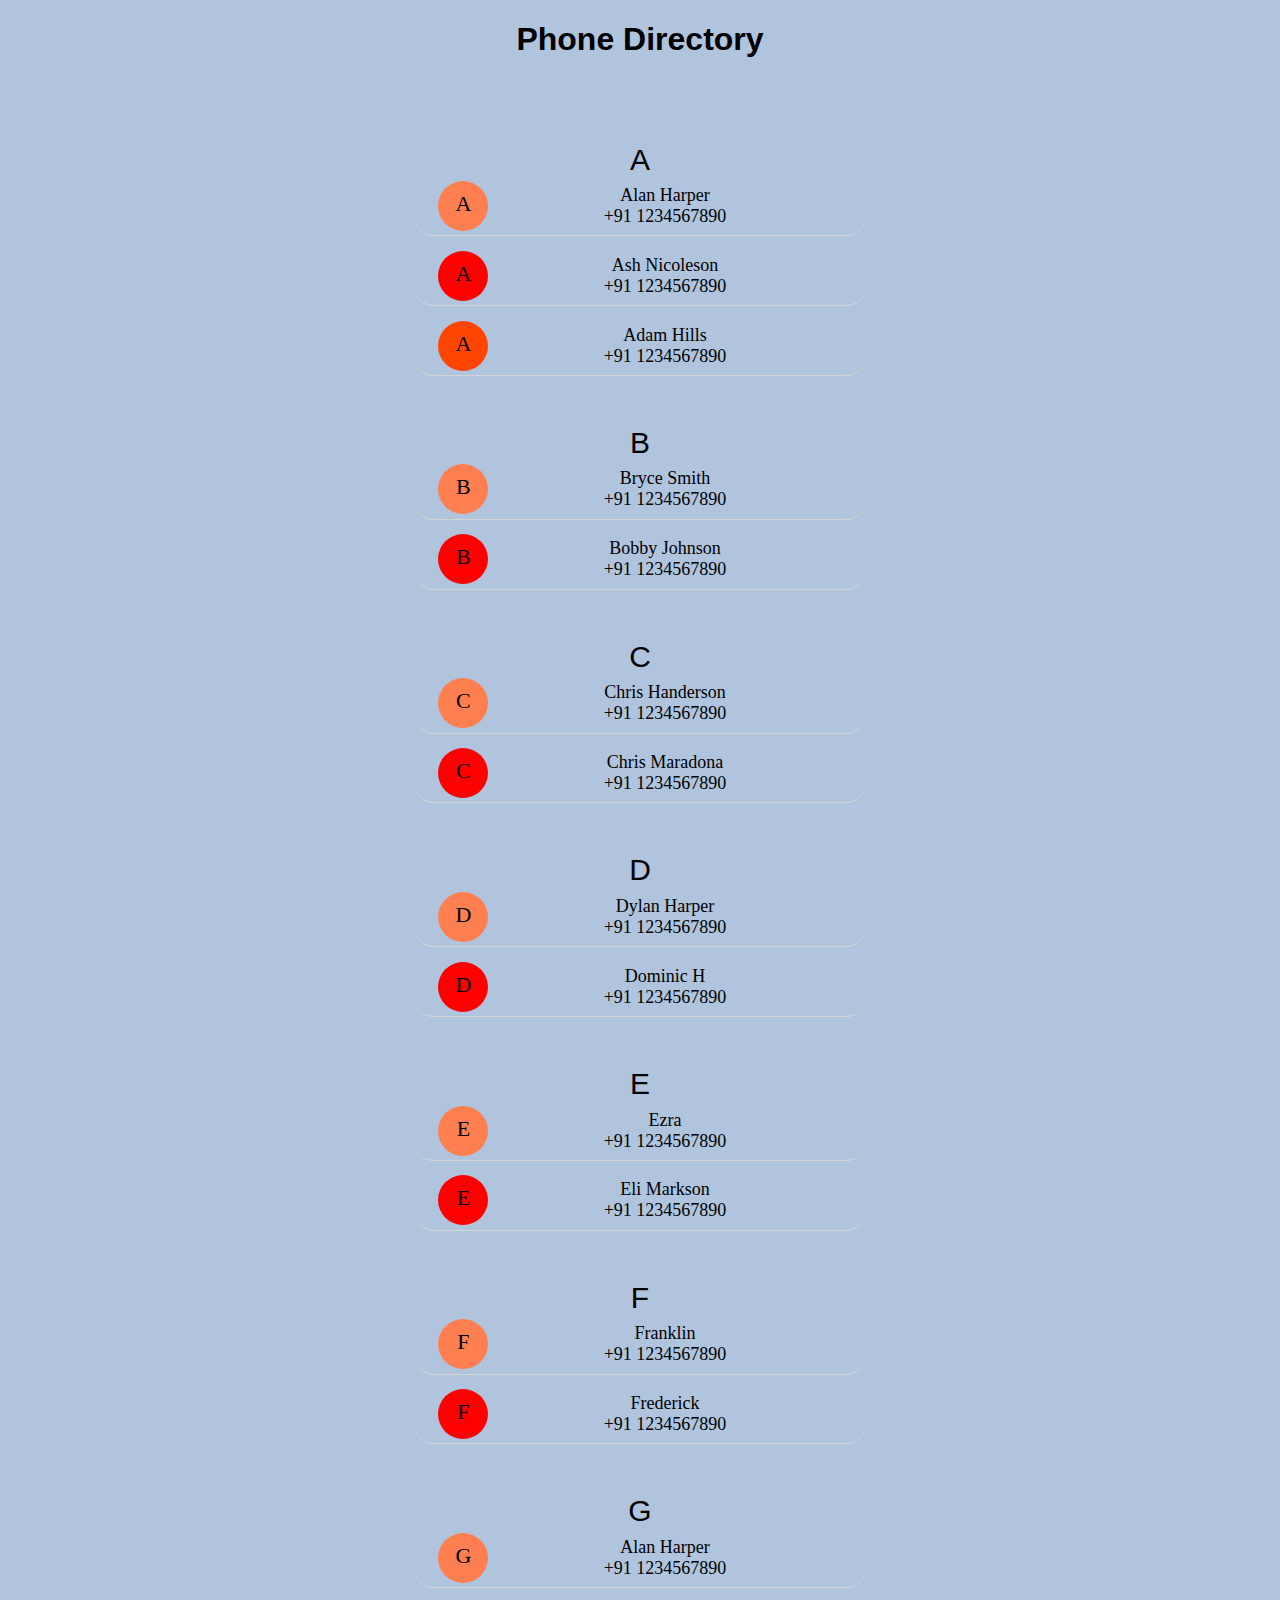
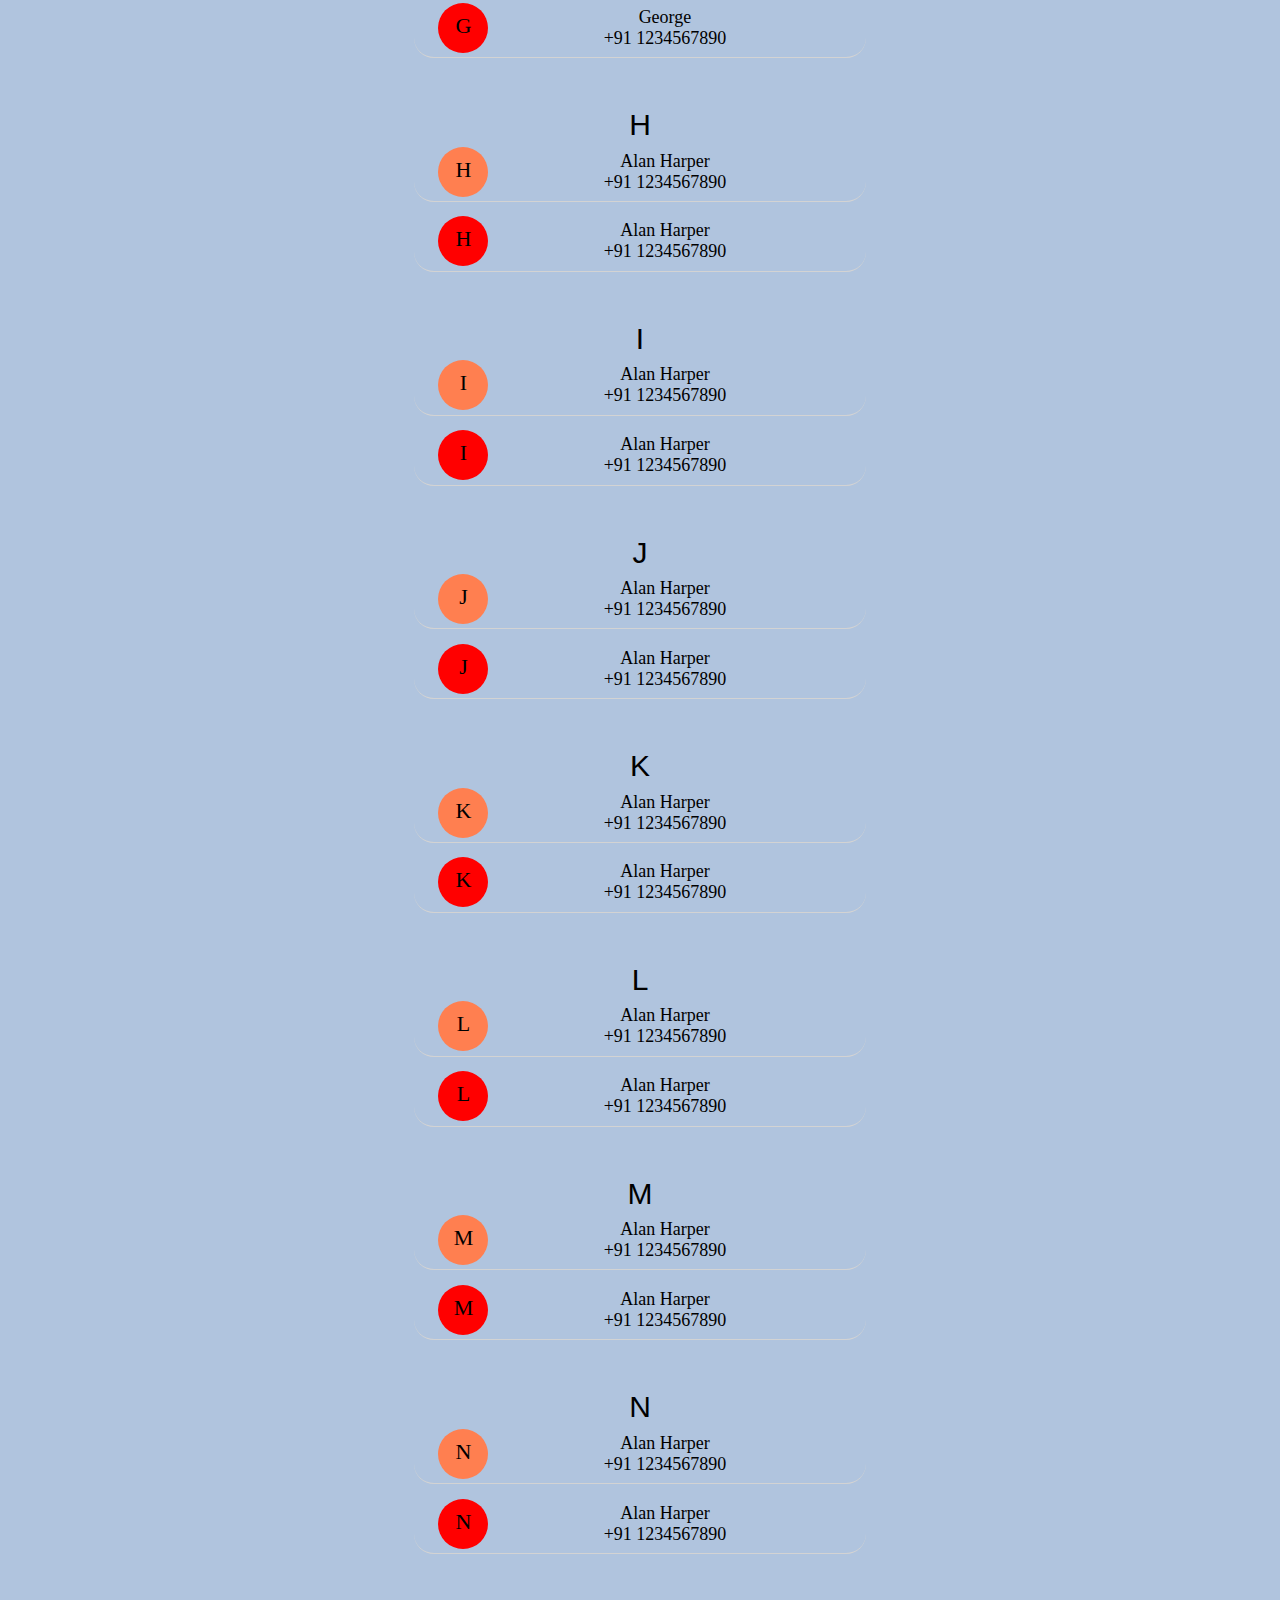
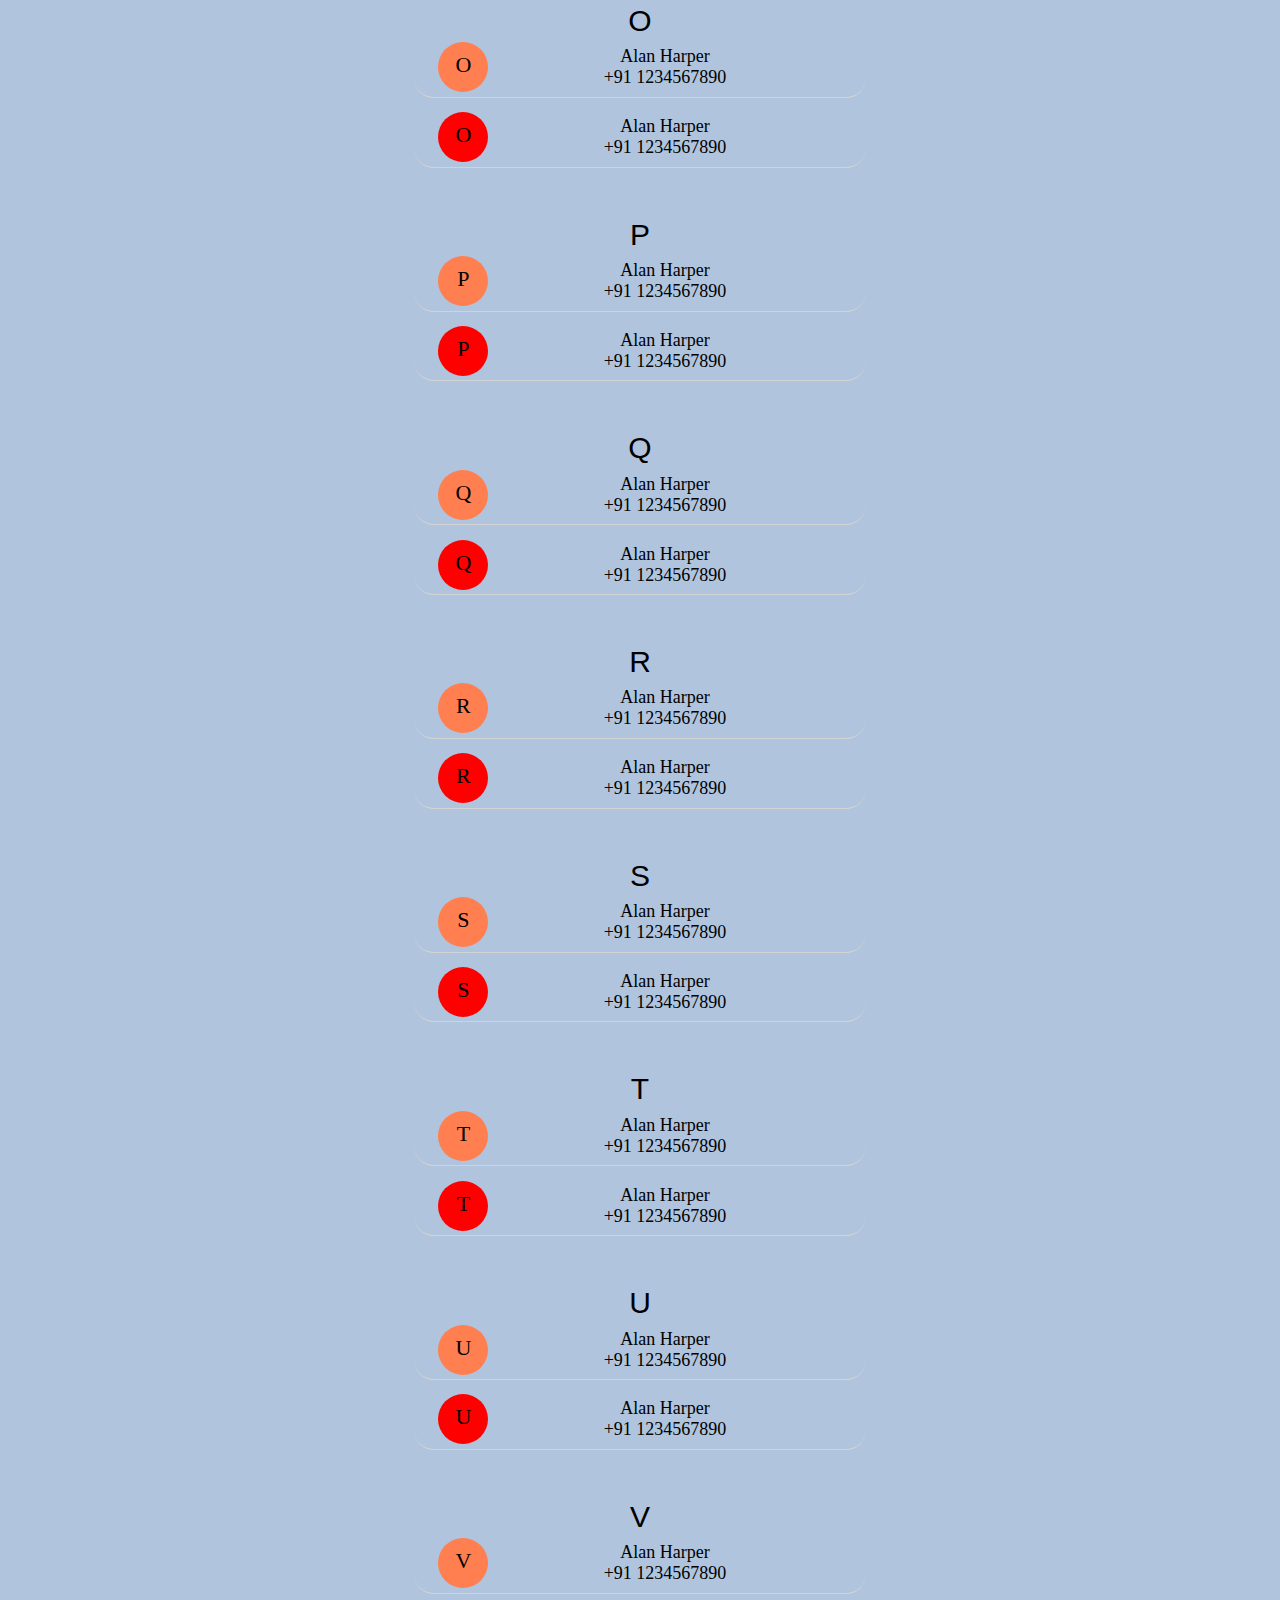
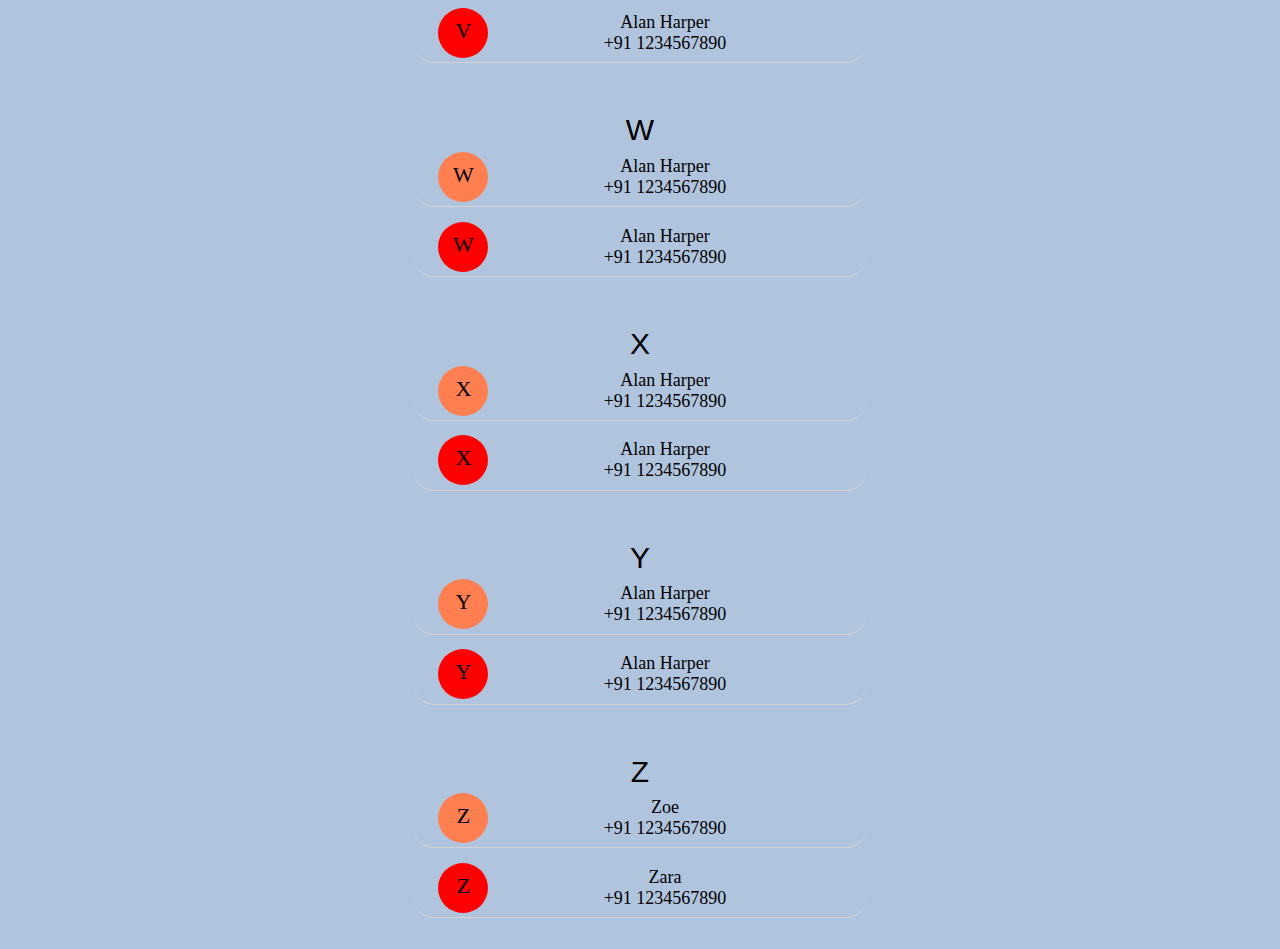
<file: Assignment-2/index.html>
<!DOCTYPE html>
<html lang="en">
<head>
  <meta charset="UTF-8">
  <meta name="viewport" content="width=device-width, initial-scale=1.0">
  <link rel="stylesheet" href="styles.css">
  <link rel="stylesheet" href="https://use.fontawesome.com/releases/v5.15.2/css/all.css" integrity="sha384-vSIIfh2YWi9wW0r9iZe7RJPrKwp6bG+s9QZMoITbCckVJqGCCRhc+ccxNcdpHuYu" crossorigin="anonymous">
  <title>Assignment2</title>
</head>
<body>
  <div class="app">
    <h1>Phone Directory</h1>
    <div class="app_wrapper">

      <div class="app_alphabets">
      <div class="app_alphabetsHeader">
        <p>A</p>
      </div>
      <div class="app_alphabetsHeaderbottom">
      <div class="app_alphabetsInitial">
        <p>A</p>
      </div>
      <div class="app_alphabetsNames">
        <p>Alan Harper</p>
        <p>+91 1234567890</p>
      </div>
      <div class="app_alphabetsIcon">
        <i class="fas fa-phone"></i>
      </div>
    </div>
    <div class="app_alphabetsHeaderbottom">
      <div style="background-color: red;" class="app_alphabetsInitial">
        <p>A</p>
      </div>
      <div class="app_alphabetsNames">
        <p>Ash Nicoleson</p>
        <p>+91 1234567890</p>
      </div>
      <div class="app_alphabetsIcon">
        <i class="fas fa-phone"></i>
      </div>
    </div>
    <div class="app_alphabetsHeaderbottom">
      <div style="background-color: orangered;" class="app_alphabetsInitial">
        <p>A</p>
      </div>
      <div class="app_alphabetsNames">
        <p>Adam Hills</p>
        <p>+91 1234567890</p>
      </div>
      <div class="app_alphabetsIcon">
        <i class="fas fa-phone"></i>
      </div>
    </div>
  </div>

  <div class="app_alphabets">
    <div class="app_alphabetsHeader">
      <p>B</p>
    </div>
    <div class="app_alphabetsHeaderbottom">
    <div class="app_alphabetsInitial">
      <p>B</p>
    </div>
    <div class="app_alphabetsNames">
      <p>Bryce Smith</p>
      <p>+91 1234567890</p>
    </div>
    <div class="app_alphabetsIcon">
      <i class="fas fa-phone"></i>
    </div>
  </div>
  <div class="app_alphabetsHeaderbottom">
    <div style="background-color: red;" class="app_alphabetsInitial">
      <p>B</p>
    </div>
    <div class="app_alphabetsNames">
      <p>Bobby Johnson</p>
      <p>+91 1234567890</p>
    </div>
    <div class="app_alphabetsIcon">
      <i class="fas fa-phone"></i>
    </div>
  </div>
</div>

<div class="app_alphabets">
  <div class="app_alphabetsHeader">
    <p>C</p>
  </div>
  <div class="app_alphabetsHeaderbottom">
  <div class="app_alphabetsInitial">
    <p>C</p>
  </div>
  <div class="app_alphabetsNames">
    <p>Chris Handerson</p>
    <p>+91 1234567890</p>
  </div>
  <div class="app_alphabetsIcon">
    <i class="fas fa-phone"></i>
  </div>
</div>
<div class="app_alphabetsHeaderbottom">
  <div style="background-color: red;" class="app_alphabetsInitial">
    <p>C</p>
  </div>
  <div class="app_alphabetsNames">
    <p>Chris Maradona</p>
    <p>+91 1234567890</p>  </div>
  <div class="app_alphabetsIcon">
    <i class="fas fa-phone"></i>
  </div>
</div>
</div>

<div class="app_alphabets">
  <div class="app_alphabetsHeader">
    <p>D</p>
  </div>
  <div class="app_alphabetsHeaderbottom">
  <div class="app_alphabetsInitial">
    <p>D</p>
  </div>
  <div class="app_alphabetsNames">
    <p>Dylan Harper</p>
    <p>+91 1234567890</p>
    </div>
  <div class="app_alphabetsIcon">
    <i class="fas fa-phone"></i>
  </div>
</div>
<div class="app_alphabetsHeaderbottom">
  <div style="background-color: red;" class="app_alphabetsInitial">
    <p>D</p>
  </div>
  <div class="app_alphabetsNames">
    <p>Dominic H</p>
    <p>+91 1234567890</p>  </div>
  <div class="app_alphabetsIcon">
    <i class="fas fa-phone"></i>
  </div>
</div>
</div>

<div class="app_alphabets">
  <div class="app_alphabetsHeader">
    <p>E</p>
  </div>
  <div class="app_alphabetsHeaderbottom">
  <div class="app_alphabetsInitial">
    <p>E</p>
  </div>
  <div class="app_alphabetsNames">
    <p>Ezra</p>
    <p>+91 1234567890</p>  </div>
  <div class="app_alphabetsIcon">
    <i class="fas fa-phone"></i>
  </div>
</div>
<div class="app_alphabetsHeaderbottom">
  <div style="background-color: red;" class="app_alphabetsInitial">
    <p>E</p>
  </div>
  <div class="app_alphabetsNames">
    <p>Eli Markson</p>
    <p>+91 1234567890</p>  </div>
  <div class="app_alphabetsIcon">
    <i class="fas fa-phone"></i>
  </div>
</div>
</div>

<div class="app_alphabets">
  <div class="app_alphabetsHeader">
    <p>F</p>
  </div>
  <div class="app_alphabetsHeaderbottom">
  <div class="app_alphabetsInitial">
    <p>F</p>
  </div>
  <div class="app_alphabetsNames">
    <p>Franklin</p>
    <p>+91 1234567890</p>  </div>
  <div class="app_alphabetsIcon">
    <i class="fas fa-phone"></i>
  </div>
</div>
<div class="app_alphabetsHeaderbottom">
  <div style="background-color: red;" class="app_alphabetsInitial">
    <p>F</p>
  </div>
  <div class="app_alphabetsNames">
    <p>Frederick</p>
    <p>+91 1234567890</p>  </div>
  <div class="app_alphabetsIcon">
    <i class="fas fa-phone"></i>
  </div>
</div>
</div>

<div class="app_alphabets">
  <div class="app_alphabetsHeader">
    <p>G</p>
  </div>
  <div class="app_alphabetsHeaderbottom">
  <div class="app_alphabetsInitial">
    <p>G</p>
  </div>
  <div class="app_alphabetsNames">
    <p>Alan Harper</p>
    <p>+91 1234567890</p>  </div>
  <div class="app_alphabetsIcon">
    <i class="fas fa-phone"></i>
  </div>
</div>
<div class="app_alphabetsHeaderbottom">
  <div style="background-color: red;" class="app_alphabetsInitial">
    <p>G</p>
  </div>
  <div class="app_alphabetsNames">
    <p>George</p>
    <p>+91 1234567890</p>  </div>
  <div class="app_alphabetsIcon">
    <i class="fas fa-phone"></i>
  </div>
</div>
</div>

<div class="app_alphabets">
  <div class="app_alphabetsHeader">
    <p>H</p>
  </div>
  <div class="app_alphabetsHeaderbottom">
  <div class="app_alphabetsInitial">
    <p>H</p>
  </div>
  <div class="app_alphabetsNames">
    <p>Alan Harper</p>
    <p>+91 1234567890</p>  </div>
  <div class="app_alphabetsIcon">
    <i class="fas fa-phone"></i>
  </div>
</div>
<div class="app_alphabetsHeaderbottom">
  <div style="background-color: red;" class="app_alphabetsInitial">
    <p>H</p>
  </div>
  <div class="app_alphabetsNames">
    <p>Alan Harper</p>
    <p>+91 1234567890</p>  </div>
  <div class="app_alphabetsIcon">
    <i class="fas fa-phone"></i>
  </div>
</div>
</div>

<div class="app_alphabets">
  <div class="app_alphabetsHeader">
    <p>I</p>
  </div>
  <div class="app_alphabetsHeaderbottom">
  <div class="app_alphabetsInitial">
    <p>I</p>
  </div>
  <div class="app_alphabetsNames">
    <p>Alan Harper</p>
    <p>+91 1234567890</p>  </div>
  <div class="app_alphabetsIcon">
    <i class="fas fa-phone"></i>
  </div>
</div>
<div class="app_alphabetsHeaderbottom">
  <div style="background-color: red;" class="app_alphabetsInitial">
    <p>I</p>
  </div>
  <div class="app_alphabetsNames">
    <p>Alan Harper</p>
    <p>+91 1234567890</p>  </div>
  <div class="app_alphabetsIcon">
    <i class="fas fa-phone"></i>
  </div>
</div>
</div>

<div class="app_alphabets">
  <div class="app_alphabetsHeader">
    <p>J</p>
  </div>
  <div class="app_alphabetsHeaderbottom">
  <div class="app_alphabetsInitial">
    <p>J</p>
  </div>
  <div class="app_alphabetsNames">
    <p>Alan Harper</p>
    <p>+91 1234567890</p>  </div>
  <div class="app_alphabetsIcon">
    <i class="fas fa-phone"></i>
  </div>
</div>
<div class="app_alphabetsHeaderbottom">
  <div style="background-color: red;" class="app_alphabetsInitial">
    <p>J</p>
  </div>
  <div class="app_alphabetsNames">
    <p>Alan Harper</p>
    <p>+91 1234567890</p>  </div>
  <div class="app_alphabetsIcon">
    <i class="fas fa-phone"></i>
  </div>
</div>
</div>

<div class="app_alphabets">
  <div class="app_alphabetsHeader">
    <p>K</p>
  </div>
  <div class="app_alphabetsHeaderbottom">
  <div class="app_alphabetsInitial">
    <p>K</p>
  </div>
  <div class="app_alphabetsNames">
    <p>Alan Harper</p>
    <p>+91 1234567890</p>  </div>
  <div class="app_alphabetsIcon">
    <i class="fas fa-phone"></i>
  </div>
</div>
<div class="app_alphabetsHeaderbottom">
  <div style="background-color: red;" class="app_alphabetsInitial">
    <p>K</p>
  </div>
  <div class="app_alphabetsNames">
    <p>Alan Harper</p>
    <p>+91 1234567890</p>  </div>
  <div class="app_alphabetsIcon">
    <i class="fas fa-phone"></i>
  </div>
</div>
</div>

<div class="app_alphabets">
  <div class="app_alphabetsHeader">
    <p>L</p>
  </div>
  <div class="app_alphabetsHeaderbottom">
  <div class="app_alphabetsInitial">
    <p>L</p>
  </div>
  <div class="app_alphabetsNames">
    <p>Alan Harper</p>
    <p>+91 1234567890</p>  </div>
  <div class="app_alphabetsIcon">
    <i class="fas fa-phone"></i>
  </div>
</div>
<div class="app_alphabetsHeaderbottom">
  <div style="background-color: red;" class="app_alphabetsInitial">
    <p>L</p>
  </div>
  <div class="app_alphabetsNames">
    <p>Alan Harper</p>
    <p>+91 1234567890</p>  </div>
  <div class="app_alphabetsIcon">
    <i class="fas fa-phone"></i>
  </div>
</div>
</div>

<div class="app_alphabets">
  <div class="app_alphabetsHeader">
    <p>M</p>
  </div>
  <div class="app_alphabetsHeaderbottom">
  <div class="app_alphabetsInitial">
    <p>M</p>
  </div>
  <div class="app_alphabetsNames">
    <p>Alan Harper</p>
    <p>+91 1234567890</p>  </div>
  <div class="app_alphabetsIcon">
    <i class="fas fa-phone"></i>
  </div>
</div>
<div class="app_alphabetsHeaderbottom">
  <div style="background-color: red;" class="app_alphabetsInitial">
    <p>M</p>
  </div>
  <div class="app_alphabetsNames">
    <p>Alan Harper</p>
    <p>+91 1234567890</p>  </div>
  <div class="app_alphabetsIcon">
    <i class="fas fa-phone"></i>
  </div>
</div>
</div>

<div class="app_alphabets">
  <div class="app_alphabetsHeader">
    <p>N</p>
  </div>
  <div class="app_alphabetsHeaderbottom">
  <div class="app_alphabetsInitial">
    <p>N</p>
  </div>
  <div class="app_alphabetsNames">
    <p>Alan Harper</p>
    <p>+91 1234567890</p>  </div>
  <div class="app_alphabetsIcon">
    <i class="fas fa-phone"></i>
  </div>
</div>
<div class="app_alphabetsHeaderbottom">
  <div style="background-color: red;" class="app_alphabetsInitial">
    <p>N</p>
  </div>
  <div class="app_alphabetsNames">
    <p>Alan Harper</p>
    <p>+91 1234567890</p>  </div>
  <div class="app_alphabetsIcon">
    <i class="fas fa-phone"></i>
  </div>
</div>
</div>

<div class="app_alphabets">
  <div class="app_alphabetsHeader">
    <p>O</p>
  </div>
  <div class="app_alphabetsHeaderbottom">
  <div class="app_alphabetsInitial">
    <p>O</p>
  </div>
  <div class="app_alphabetsNames">
    <p>Alan Harper</p>
    <p>+91 1234567890</p>  </div>
  <div class="app_alphabetsIcon">
    <i class="fas fa-phone"></i>
  </div>
</div>
<div class="app_alphabetsHeaderbottom">
  <div style="background-color: red;" class="app_alphabetsInitial">
    <p>O</p>
  </div>
  <div class="app_alphabetsNames">
    <p>Alan Harper</p>
    <p>+91 1234567890</p>  </div>
  <div class="app_alphabetsIcon">
    <i class="fas fa-phone"></i>
  </div>
</div>
</div>

<div class="app_alphabets">
  <div class="app_alphabetsHeader">
    <p>P</p>
  </div>
  <div class="app_alphabetsHeaderbottom">
  <div class="app_alphabetsInitial">
    <p>P</p>
  </div>
  <div class="app_alphabetsNames">
    <p>Alan Harper</p>
    <p>+91 1234567890</p>  </div>
  <div class="app_alphabetsIcon">
    <i class="fas fa-phone"></i>
  </div>
</div>
<div class="app_alphabetsHeaderbottom">
  <div style="background-color: red;" class="app_alphabetsInitial">
    <p>P</p>
  </div>
  <div class="app_alphabetsNames">
    <p>Alan Harper</p>
    <p>+91 1234567890</p>  </div>
  <div class="app_alphabetsIcon">
    <i class="fas fa-phone"></i>
  </div>
</div>
</div>

<div class="app_alphabets">
  <div class="app_alphabetsHeader">
    <p>Q</p>
  </div>
  <div class="app_alphabetsHeaderbottom">
  <div class="app_alphabetsInitial">
    <p>Q</p>
  </div>
  <div class="app_alphabetsNames">
    <p>Alan Harper</p>
    <p>+91 1234567890</p>  </div>
  <div class="app_alphabetsIcon">
    <i class="fas fa-phone"></i>
  </div>
</div>
<div class="app_alphabetsHeaderbottom">
  <div style="background-color: red;" class="app_alphabetsInitial">
    <p>Q</p>
  </div>
  <div class="app_alphabetsNames">
    <p>Alan Harper</p>
    <p>+91 1234567890</p>  </div>
  <div class="app_alphabetsIcon">
    <i class="fas fa-phone"></i>
  </div>
</div>
</div>

<div class="app_alphabets">
  <div class="app_alphabetsHeader">
    <p>R</p>
  </div>
  <div class="app_alphabetsHeaderbottom">
  <div class="app_alphabetsInitial">
    <p>R</p>
  </div>
  <div class="app_alphabetsNames">
    <p>Alan Harper</p>
    <p>+91 1234567890</p>  </div>
  <div class="app_alphabetsIcon">
    <i class="fas fa-phone"></i>
  </div>
</div>
<div class="app_alphabetsHeaderbottom">
  <div style="background-color: red;" class="app_alphabetsInitial">
    <p>R</p>
  </div>
  <div class="app_alphabetsNames">
    <p>Alan Harper</p>
    <p>+91 1234567890</p>  </div>
  <div class="app_alphabetsIcon">
    <i class="fas fa-phone"></i>
  </div>
</div>
</div>

<div class="app_alphabets">
  <div class="app_alphabetsHeader">
    <p>S</p>
  </div>
  <div class="app_alphabetsHeaderbottom">
  <div class="app_alphabetsInitial">
    <p>S</p>
  </div>
  <div class="app_alphabetsNames">
    <p>Alan Harper</p>
    <p>+91 1234567890</p>  </div>
  <div class="app_alphabetsIcon">
    <i class="fas fa-phone"></i>
  </div>
</div>
<div class="app_alphabetsHeaderbottom">
  <div style="background-color: red;" class="app_alphabetsInitial">
    <p>S</p>
  </div>
  <div class="app_alphabetsNames">
    <p>Alan Harper</p>
    <p>+91 1234567890</p>  </div>
  <div class="app_alphabetsIcon">
    <i class="fas fa-phone"></i>
  </div>
</div>
</div>

<div class="app_alphabets">
  <div class="app_alphabetsHeader">
    <p>T</p>
  </div>
  <div class="app_alphabetsHeaderbottom">
  <div class="app_alphabetsInitial">
    <p>T</p>
  </div>
  <div class="app_alphabetsNames">
    <p>Alan Harper</p>
    <p>+91 1234567890</p>  </div>
  <div class="app_alphabetsIcon">
    <i class="fas fa-phone"></i>
  </div>
</div>
<div class="app_alphabetsHeaderbottom">
  <div style="background-color: red;" class="app_alphabetsInitial">
    <p>T</p>
  </div>
  <div class="app_alphabetsNames">
    <p>Alan Harper</p>
    <p>+91 1234567890</p>  </div>
  <div class="app_alphabetsIcon">
    <i class="fas fa-phone"></i>
  </div>
</div>
</div>

<div class="app_alphabets">
  <div class="app_alphabetsHeader">
    <p>U</p>
  </div>
  <div class="app_alphabetsHeaderbottom">
  <div class="app_alphabetsInitial">
    <p>U</p>
  </div>
  <div class="app_alphabetsNames">
    <p>Alan Harper</p>
    <p>+91 1234567890</p>  </div>
  <div class="app_alphabetsIcon">
    <i class="fas fa-phone"></i>
  </div>
</div>
<div class="app_alphabetsHeaderbottom">
  <div style="background-color: red;" class="app_alphabetsInitial">
    <p>U</p>
  </div>
  <div class="app_alphabetsNames">
    <p>Alan Harper</p>
    <p>+91 1234567890</p>  </div>
  <div class="app_alphabetsIcon">
    <i class="fas fa-phone"></i>
  </div>
</div>
</div>

<div class="app_alphabets">
  <div class="app_alphabetsHeader">
    <p>V</p>
  </div>
  <div class="app_alphabetsHeaderbottom">
  <div class="app_alphabetsInitial">
    <p>V</p>
  </div>
  <div class="app_alphabetsNames">
    <p>Alan Harper</p>
    <p>+91 1234567890</p>  </div>
  <div class="app_alphabetsIcon">
    <i class="fas fa-phone"></i>
  </div>
</div>
<div class="app_alphabetsHeaderbottom">
  <div style="background-color: red;" class="app_alphabetsInitial">
    <p>V</p>
  </div>
  <div class="app_alphabetsNames">
    <p>Alan Harper</p>
    <p>+91 1234567890</p>  </div>
  <div class="app_alphabetsIcon">
    <i class="fas fa-phone"></i>
  </div>
</div>
</div>

<div class="app_alphabets">
  <div class="app_alphabetsHeader">
    <p>W</p>
  </div>
  <div class="app_alphabetsHeaderbottom">
  <div class="app_alphabetsInitial">
    <p>W</p>
  </div>
  <div class="app_alphabetsNames">
    <p>Alan Harper</p>
    <p>+91 1234567890</p>  </div>
  <div class="app_alphabetsIcon">
    <i class="fas fa-phone"></i>
  </div>
</div>
<div class="app_alphabetsHeaderbottom">
  <div style="background-color: red;" class="app_alphabetsInitial">
    <p>W</p>
  </div>
  <div class="app_alphabetsNames">
    <p>Alan Harper</p>
    <p>+91 1234567890</p>  </div>
  <div class="app_alphabetsIcon">
    <i class="fas fa-phone"></i>
  </div>
</div>
</div>

<div class="app_alphabets">
  <div class="app_alphabetsHeader">
    <p>X</p>
  </div>
  <div class="app_alphabetsHeaderbottom">
  <div class="app_alphabetsInitial">
    <p>X</p>
  </div>
  <div class="app_alphabetsNames">
    <p>Alan Harper</p>
    <p>+91 1234567890</p>  </div>
  <div class="app_alphabetsIcon">
    <i class="fas fa-phone"></i>
  </div>
</div>
<div class="app_alphabetsHeaderbottom">
  <div style="background-color: red;" class="app_alphabetsInitial">
    <p>X</p>
  </div>
  <div class="app_alphabetsNames">
    <p>Alan Harper</p>
    <p>+91 1234567890</p>  </div>
  <div class="app_alphabetsIcon">
    <i class="fas fa-phone"></i>
  </div>
</div>
</div>

<div class="app_alphabets">
  <div class="app_alphabetsHeader">
    <p>Y</p>
  </div>
  <div class="app_alphabetsHeaderbottom">
  <div class="app_alphabetsInitial">
    <p>Y</p>
  </div>
  <div class="app_alphabetsNames">
    <p>Alan Harper</p>
    <p>+91 1234567890</p>  </div>
  <div class="app_alphabetsIcon">
    <i class="fas fa-phone"></i>
  </div>
</div>
<div class="app_alphabetsHeaderbottom">
  <div style="background-color: red;" class="app_alphabetsInitial">
    <p>Y</p>
  </div>
  <div class="app_alphabetsNames">
    <p>Alan Harper</p>
    <p>+91 1234567890</p>  </div>
  <div class="app_alphabetsIcon">
    <i class="fas fa-phone"></i>
  </div>
</div>
</div>


<div class="app_alphabets">
  <div class="app_alphabetsHeader">
    <p>Z</p>
  </div>
  <div class="app_alphabetsHeaderbottom">
  <div class="app_alphabetsInitial">
    <p>Z</p>
  </div>
  <div class="app_alphabetsNames">
    <p>Zoe</p>
    <p>+91 1234567890</p>  </div>
  <div class="app_alphabetsIcon">
    <i class="fas fa-phone"></i>
  </div>
</div>
<div class="app_alphabetsHeaderbottom">
  <div style="background-color: red;" class="app_alphabetsInitial">
    <p>Z</p>
  </div>
  <div class="app_alphabetsNames">
    <p> Zara</p>
    <p>+91 1234567890</p>  </div>
  <div class="app_alphabetsIcon">
    <i class="fas fa-phone"></i>
  </div>
</div>
</div>

</div>  
  </div>
</body>
</html>
</file>
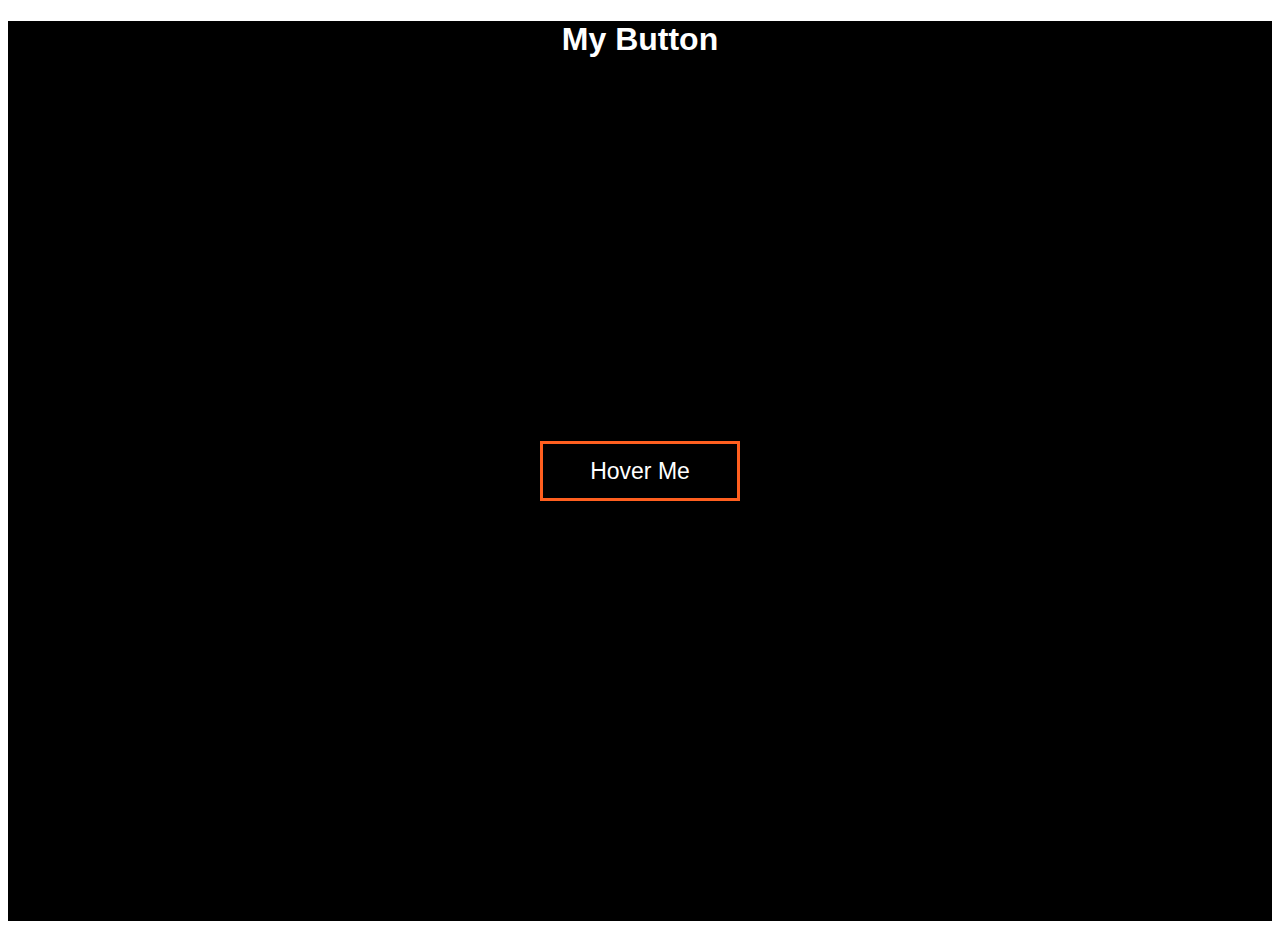
<file: Assignment -3/Assignment3.html>
<!DOCTYPE html>
<html>
<head>
  <meta http-equiv="Content-Type" content="text/html; charset=utf-8">
  <meta http-equiv="Content-Style-Type" content="text/css">
  <title>Landing Page</title>
  <meta name="Generator" content="Cocoa HTML Writer">
  <meta name="CocoaVersion" content="2022.1">
  <link rel="stylesheet" href="styles.css">
  <style type="text/css">
  </style>
</head>
<body>
  <div class="app">
  <h1>My Button</h1>
  <div class="button">
    <button>Hover Me</button>
  </div>
  </div>
</body>
</html>
</file>
<file: Assignment-2/styles.css>
.app > h1 {
  text-align: center;
  font-family: Arial, Helvetica, sans-serif;
}

.app_wrapper {
  width: 70%;
  margin: auto;
  padding: 1%;
  font-family: "Poppins";
}

.app_alphabetsHeader > p {
  font-size: 30px;
  font-family: Arial, Helvetica, sans-serif;
  font-weight: 300;
  text-align: center;
  margin-top: 50px;
  margin-bottom: 0px;
}

.app_alphabetsHeaderbottom {
  display: flex;
  width: 50%;
  margin: auto auto 10px auto;
  padding: 0.5%;
  border-radius: 20px;
  justify-content: space-between;
  border-bottom: 1px solid lightgray;
}

.app_alphabetsHeaderbottom:hover {
  background-color:royalblue
}

.app_alphabetsInitial {
  margin: auto;
  height: 50px;
  width: 50px;
  background-color: coral;
  border-radius: 50%;
  font-size: 22px;
}

.app_alphabetsInitial > p {
  margin: 10px auto 0px !important;
  text-align: center;
}

.app_alphabetsNames {
  margin-left: 10px;
  text-align: center;
  font-size: 18px;
  margin: auto;
  flex: 0.7;
  display: flex;
  flex-direction: column;
}

.app_alphabetsNames > p {
  margin: 0%;
}

.app_alphabetsIcon {
  margin: auto;
  text-align: center;
}

@media screen and (max-width: 750px) {
  .app_wrapper {
    width: 95%;
  }

  .app_alphabetsHeaderbottom {
    display: flex;
    width: 90%;
    padding: 1%;
  }
  .app_alphabetsHeader > p {
    text-align: left;
    margin-top: 20px;
  }
}

body{
  background-color:lightsteelblue
}
</file>
<file: Assignment -3/styles.css>
.app {
  height: 100vh;
  background-color: #000;
  position: relative;
  color: white;
}

.app > h1 {
  text-align: center;
  font-family: Arial, Helvetica, sans-serif;
}

.button {
  margin: 0;
  position: absolute;
  top: 50%;
  left: 50%;
  -ms-transform: translate(-50%, -50%);
  transform: translate(-50%, -50%);
}

.button > button {
  margin: auto;
  background-color: black;
  color: white;
  height: 60px;
  width: 200px;
  font-size: 23px;
  border: 3px solid #ff5f1f;
  outline: none;
}

.button > button:hover {
  border: 3px solid #ff0000;
  box-shadow: 0px 1px 8px #ff0000;
  cursor: url(images/rocket.jpg), pointer;
}
</file>
